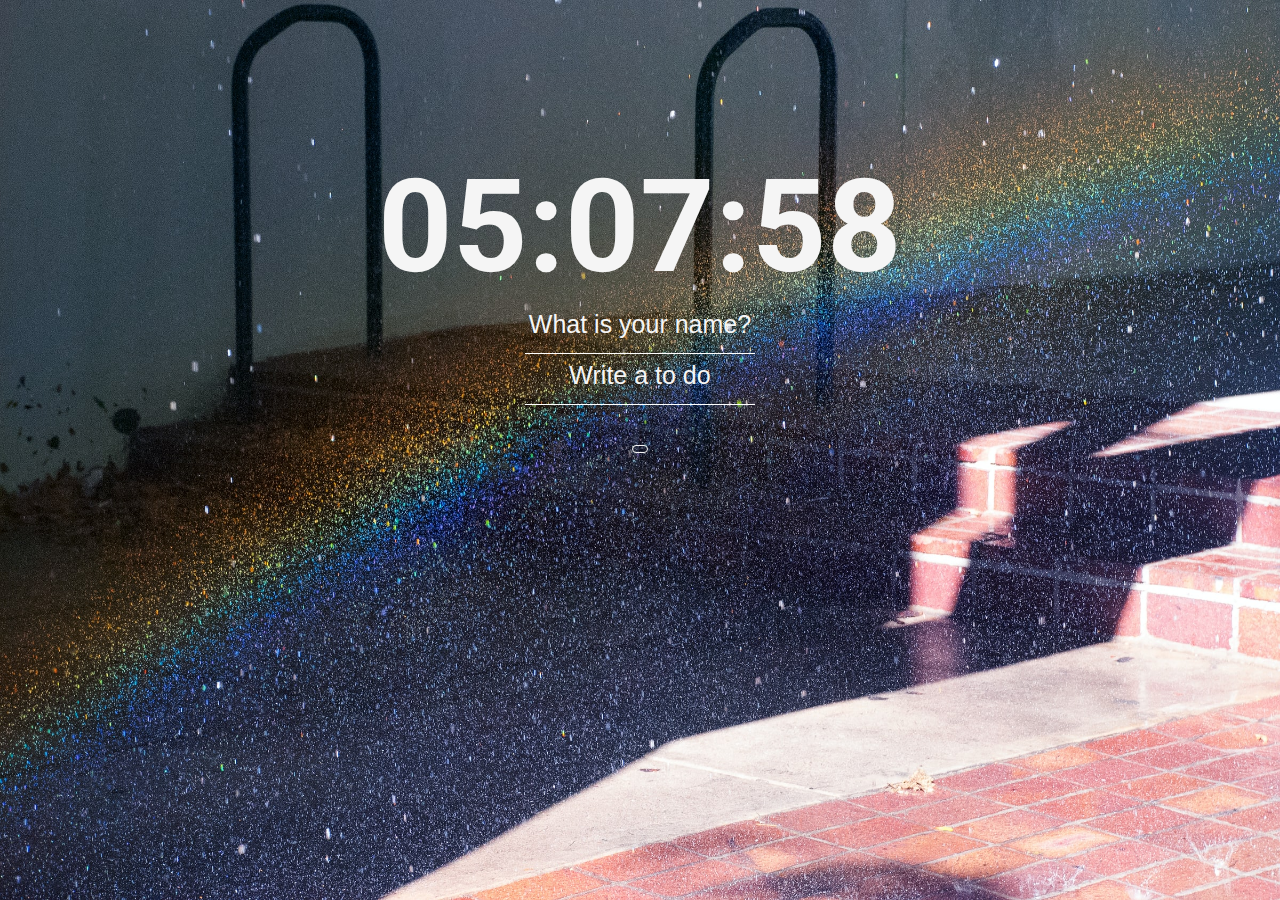
<file: index.html>
<!DOCTYPE html>
<html>
  <head>
    <meta charset="UTF-8"/>
    <title>Something new!</title>
    <link href="style.css" rel="stylesheet"/>
  </head>
  <body>
    <div class="main-box">
      <div class="js-clock">
        <h1>00:00</h1>
      </div>

      <form class="js-form form">
          <input type="text" placeholder="What is your name?">
      </form>
      
      <h4 class="js-greetings greetings"></h4>
      
      <form class="js-toDoForm">
        <input type="text" placeholder="Write a to do">
      </form>

      <ul class="js-toDoList toDoList">
      </ul>

      <span class="js-weather"></span>
    </div>
    <script src="clock.js"></script>
    <script src="greeting.js"></script>
    <script src="todo.js"></script>
    <script src="bg.js"></script>
    <script src="weather.js"></script>
  </body>
</html>
</file>
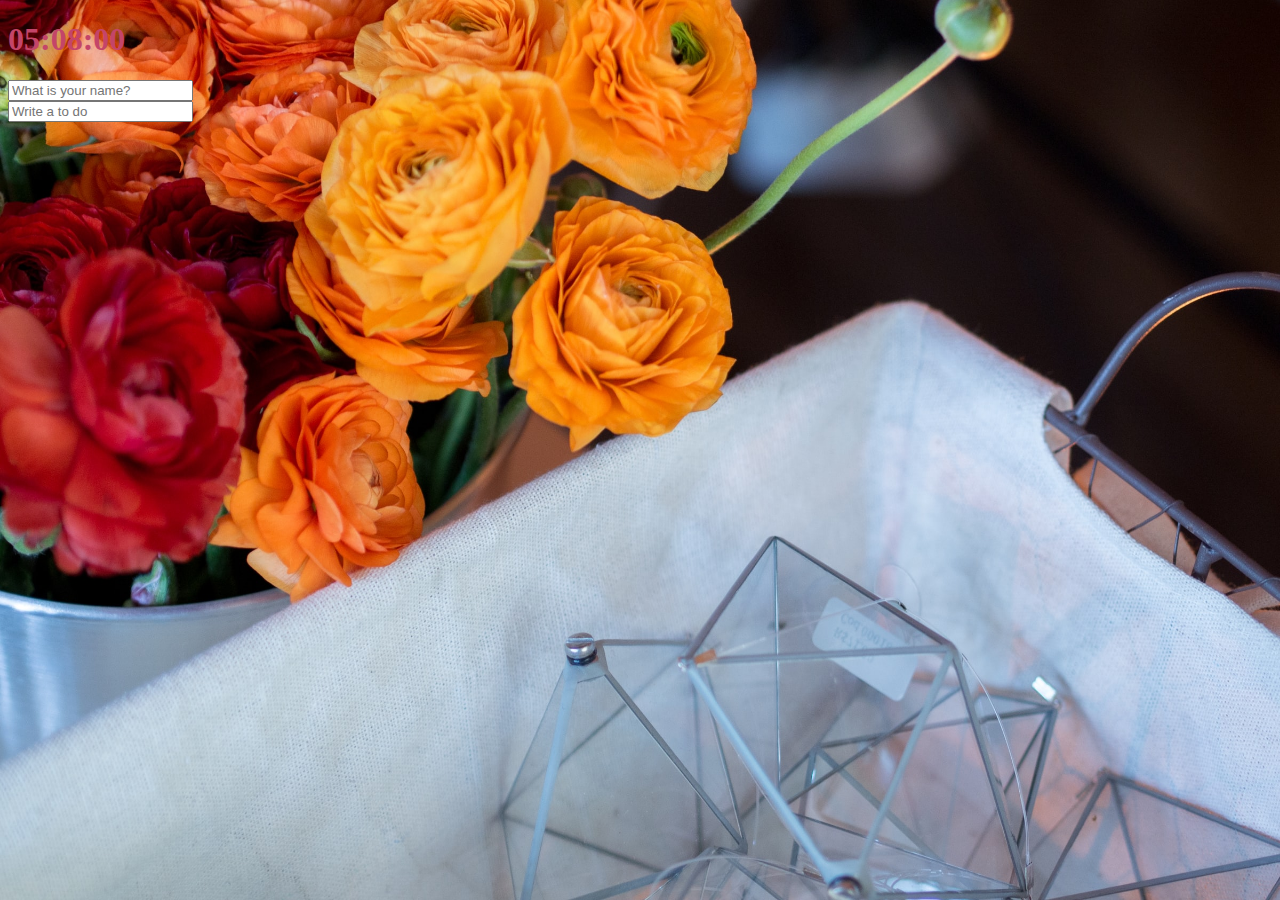
<file: jspractice/index.html>
<!DOCTYPE html>
<html>
  <head>
    <meta charset="UTF-8"/>
    <title>Something new!</title>
    <link href="style.css" rel="stylesheet"/>
  </head>
  <body>
    <div class="js-clock">
       <h1>00:00</h1>
    </div>

    <form class="js-form form">
        <input type="text" placeholder="What is your name?">
    </form>
    <h4 class="js-greetings greetings"></h4>
    
    <form class="js-toDoForm">
      <input type="text" placeholder="Write a to do">
    </form>
    <ul class="js-toDoList">
    </ul>
    <span class="js-weather"></span>
    <script src="clock.js"></script>
    <script src="greeting.js"></script>
    <script src="todo.js"></script>
    <script src="bg.js"></script>
    <script src="weather.js"></script>
  </body>
</html>
</file>
<file: style.css>
@import url("https://fonts.googleapis.com/css2?family=Roboto:wght@100;300&display=swap");
@import url("https://fonts.googleapis.com/css2?family=Nanum+Gothic:wght@700&display=swap");
input:focus {
  outline: none;
}

body {
  color: whitesmoke;
  background-color: #2c2c54;
  width: 100%;
  height: 602px;
  margin: 0px;
  display: flex;
  font-family: "Roboto", "Nanum Gothic", sans-serif;
}

.main-box {
  width: 100%;
  height: 100%;
  display: flex;
  flex-direction: column;
  justify-content: center;
  align-items: center;
  font-weight: 300;
}

h1 {
  font-size: 130px;
  margin: 0px;
}

form {
  border-bottom: 1px solid white;
}

input {
  background-color: inherit;
  border: none;
  width: 230px;
  height: 50px;
  font-size: 15px;
  text-align: center;
  padding: 0;
  color: whitesmoke;
}

.js-form input::placeholder,
.js-toDoForm input::placeholder {
  text-align: center;
  font-size: 25px;
  color: whitesmoke;
}

.greetings {
  font-size: 25px;
  margin: 20px 0px;
}

.toDoList {
  display: flex;
  flex-direction: column;
  justify-content: center;
  font-size: 15px;
  margin: 20px 0px;
  padding: 0;
}

li {
  list-style: none;
  font-weight: 300;
  margin-bottom: 5px;
}

li button {
  background-color: inherit;
  font-size: 20px;
  border: none;
}

.clicked {
  color: skyblue;
}

.form,
.greetings {
  display: none;
}

.showing {
  display: block;
}

@keyframes fadeIn() {
  0% {
    opacity: 0;
  }
  50% {
    opacity: 0.5;
  }
  100% {
    opacity: 1;
  }
}

.bgImage {
  position: absolute;
  top: 0;
  left: 0;
  width: 100%;
  height: 100%;
  z-index: -1;
  will-change: auto;
  animation: fadeIn 0.5s ease-in-out;
}

.js-weather {
  font-size: 15px;
  border: 1px solid whitesmoke;
  padding: 3px 7px;
  border-radius: 12px;
}
</file>
<file: jspractice/style.css>
body {
  background-color: white;
}

h1 {
  color: #c44569;
}

.clicked {
  color: skyblue;
}

.form,
.greetings {
  display: none;
}

.showing {
  display: block;
}

@keyframes fadeIn() {
  from {
    opacity: 0;
  }
  to {
    opacity: 1;
  }
}

.bgImage {
  position: absolute;
  top: 0;
  left: 0;
  width: 100%;
  height: 100%;
  z-index: -1;
  will-change: auto;
  animation: fadeIn 1s linear;
}
</file>
